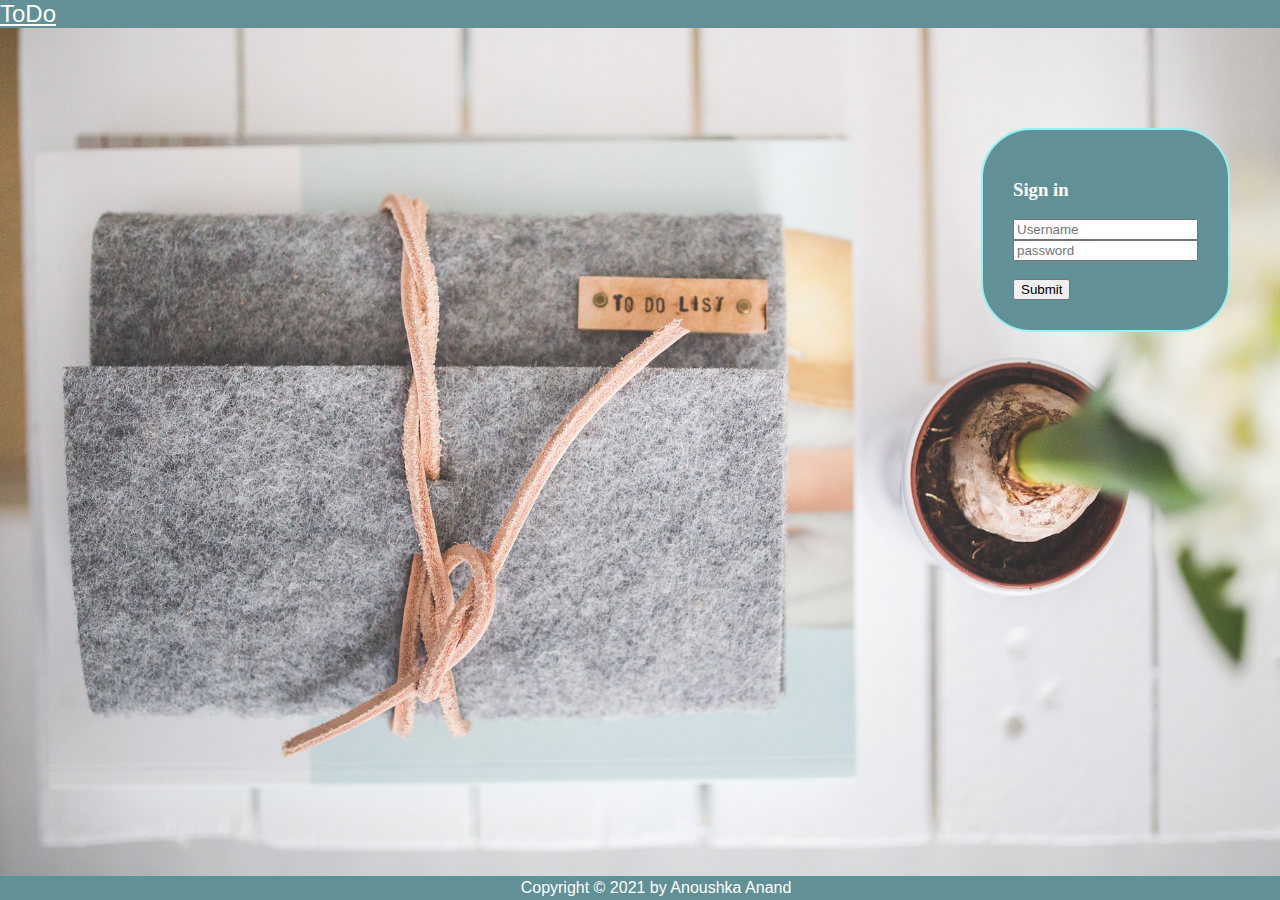
<file: index.html>
<!doctype html>
<html>
<head>
<meta charset="utf-8">
<title>ToDo List</title>
<link href="https://fonts.googleapis.com/css?family=Major+Mono+Display" rel="stylesheet">
<link rel="stylesheet" href="index.css" />  
<link rel="stylesheet" href="https://stackpath.bootstrapcdn.com/bootstrap/4.1.3/css/bootstrap.min.css" integrity="sha384-MCw98/SFnGE8fJT3GXwEOngsV7Zt27NXFoaoApmYm81iuXoPkFOJwJ8ERdknLPMO"
        crossorigin="anonymous">
    <link rel="stylesheet" href="https://use.fontawesome.com/releases/v5.4.1/css/all.css" integrity="sha384-5sAR7xN1Nv6T6+dT2mhtzEpVJvfS3NScPQTrOxhwjIuvcA67KV2R5Jz6kr4abQsz"
        crossorigin="anonymous"> 
</head>

<body>
    <nav id="mainNavbar" class="navbar navbar-light navbar-expand-md py-0 fixed-top" style="background-color: #619196;">
        <a href="#" class="navbar-brand"><i class="fa fa-list" aria-hidden="true"></i> ToDo</a>
      </nav>
</nav>
<form class="fullform" id="formv" onsubmit="return validate();">

    <h3 style="color: white;font-family: Georgia, 'Times New Roman', Times, serif;" >Sign in</h3>
    <div class="form-group">
        <label for="exampleInputEmail1"></label>
        <input type="text" class="form-control" id="username" aria-describedby="emailHelp" placeholder="Username" required>
        <!-- <small id="emailHelp" class="form-text text-muted"></small> -->
      </div>
      <div class="form-group">
        <label for="exampleInputPassword1"></label>
        <input type="text" class="form-control" id="pwd" placeholder="password" required>
      </div>
      <label for="error" id="error" ></label>
  <br>

      <button type="submit" class="btn btn-primary">Submit</button>
    </form>
            <script src="log.js"></script>
   <footer style="text-align: center;background-color: #619196;margin-top: 350px; color: white;">
      Copyright &copy; 2021 by Anoushka Anand</footer>
   <script src="https://code.jquery.com/jquery-3.3.1.slim.min.js" integrity="sha384-q8i/X+965DzO0rT7abK41JStQIAqVgRVzpbzo5smXKp4YfRvH+8abtTE1Pi6jizo"
crossorigin="anonymous"></script>
<script src="https://cdnjs.cloudflare.com/ajax/libs/popper.js/1.14.3/umd/popper.min.js" integrity="sha384-ZMP7rVo3mIykV+2+9J3UJ46jBk0WLaUAdn689aCwoqbBJiSnjAK/l8WvCWPIPm49"
crossorigin="anonymous"></script>
<script src="https://stackpath.bootstrapcdn.com/bootstrap/4.1.3/js/bootstrap.min.js" integrity="sha384-ChfqqxuZUCnJSK3+MXmPNIyE6ZbWh2IMqE241rYiqJxyMiZ6OW/JmZQ5stwEULTy"
crossorigin="anonymous"></script>
</body>
</html>
</file>
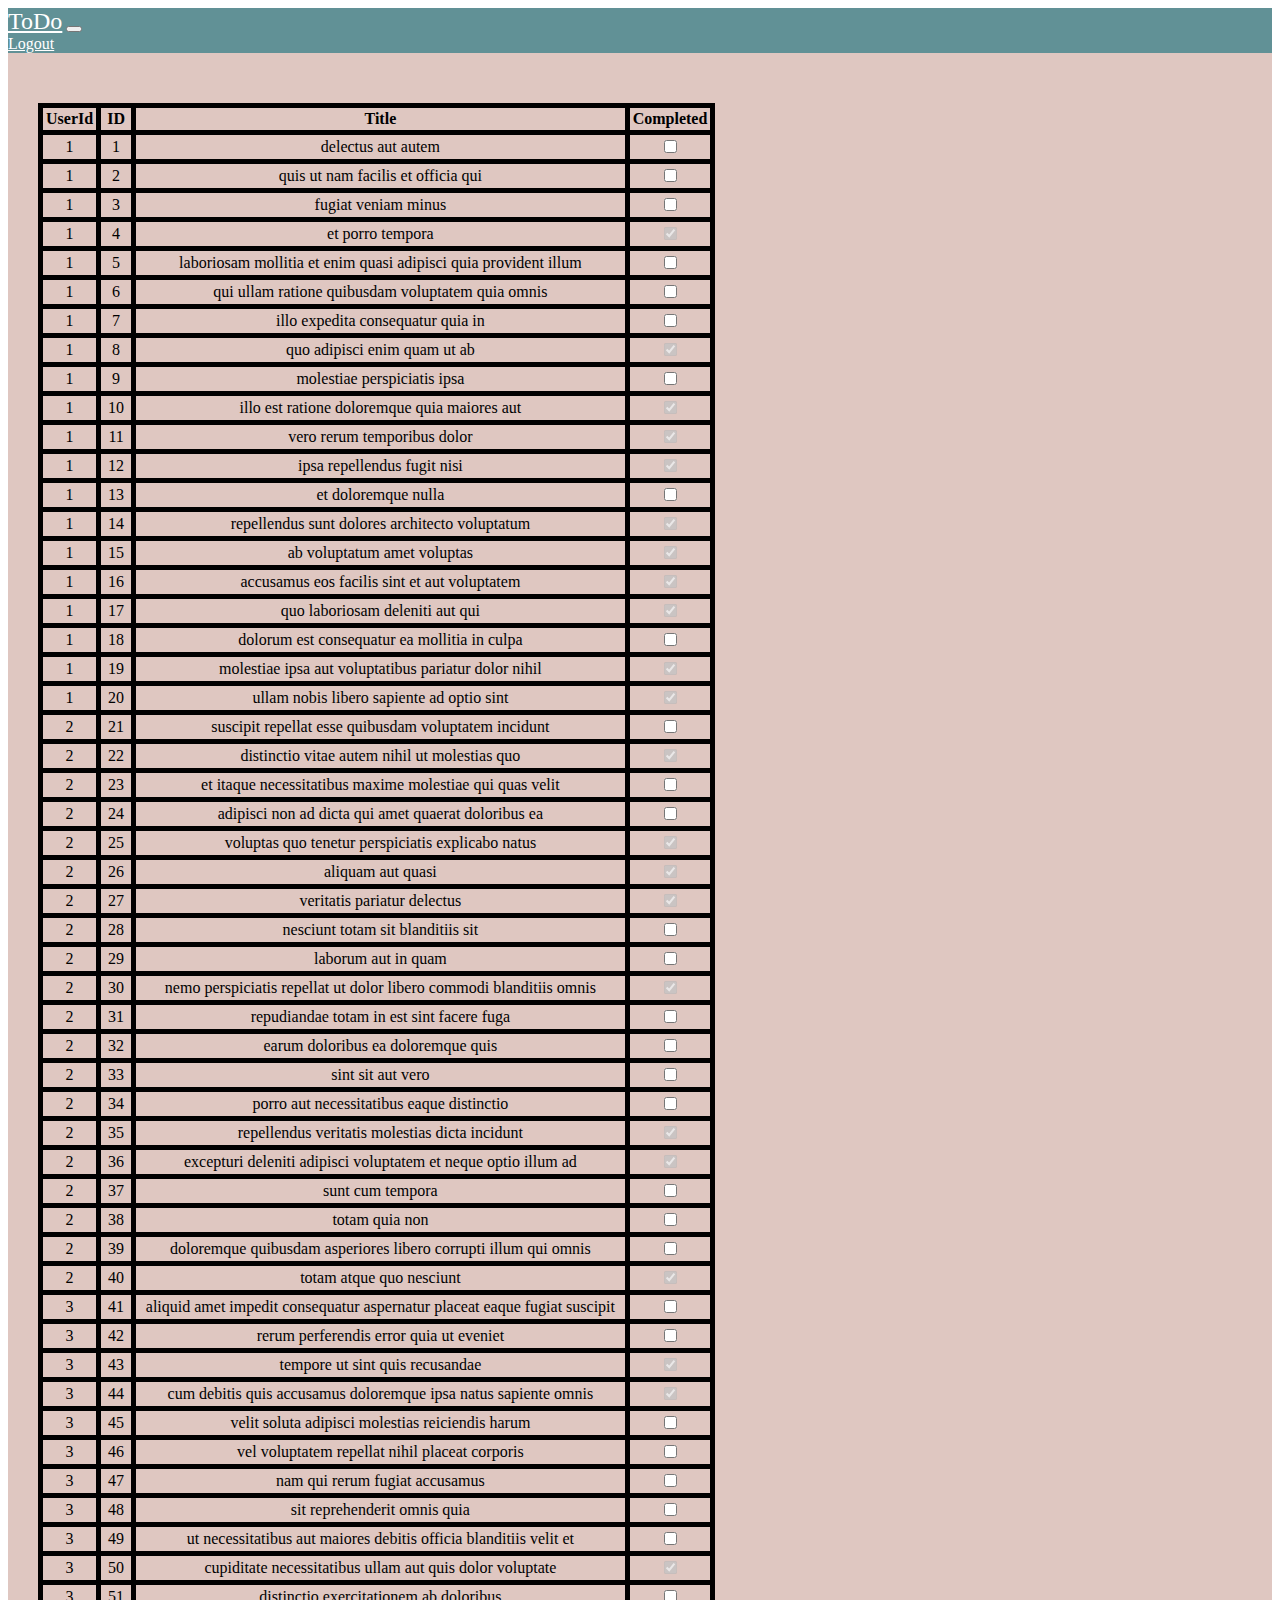
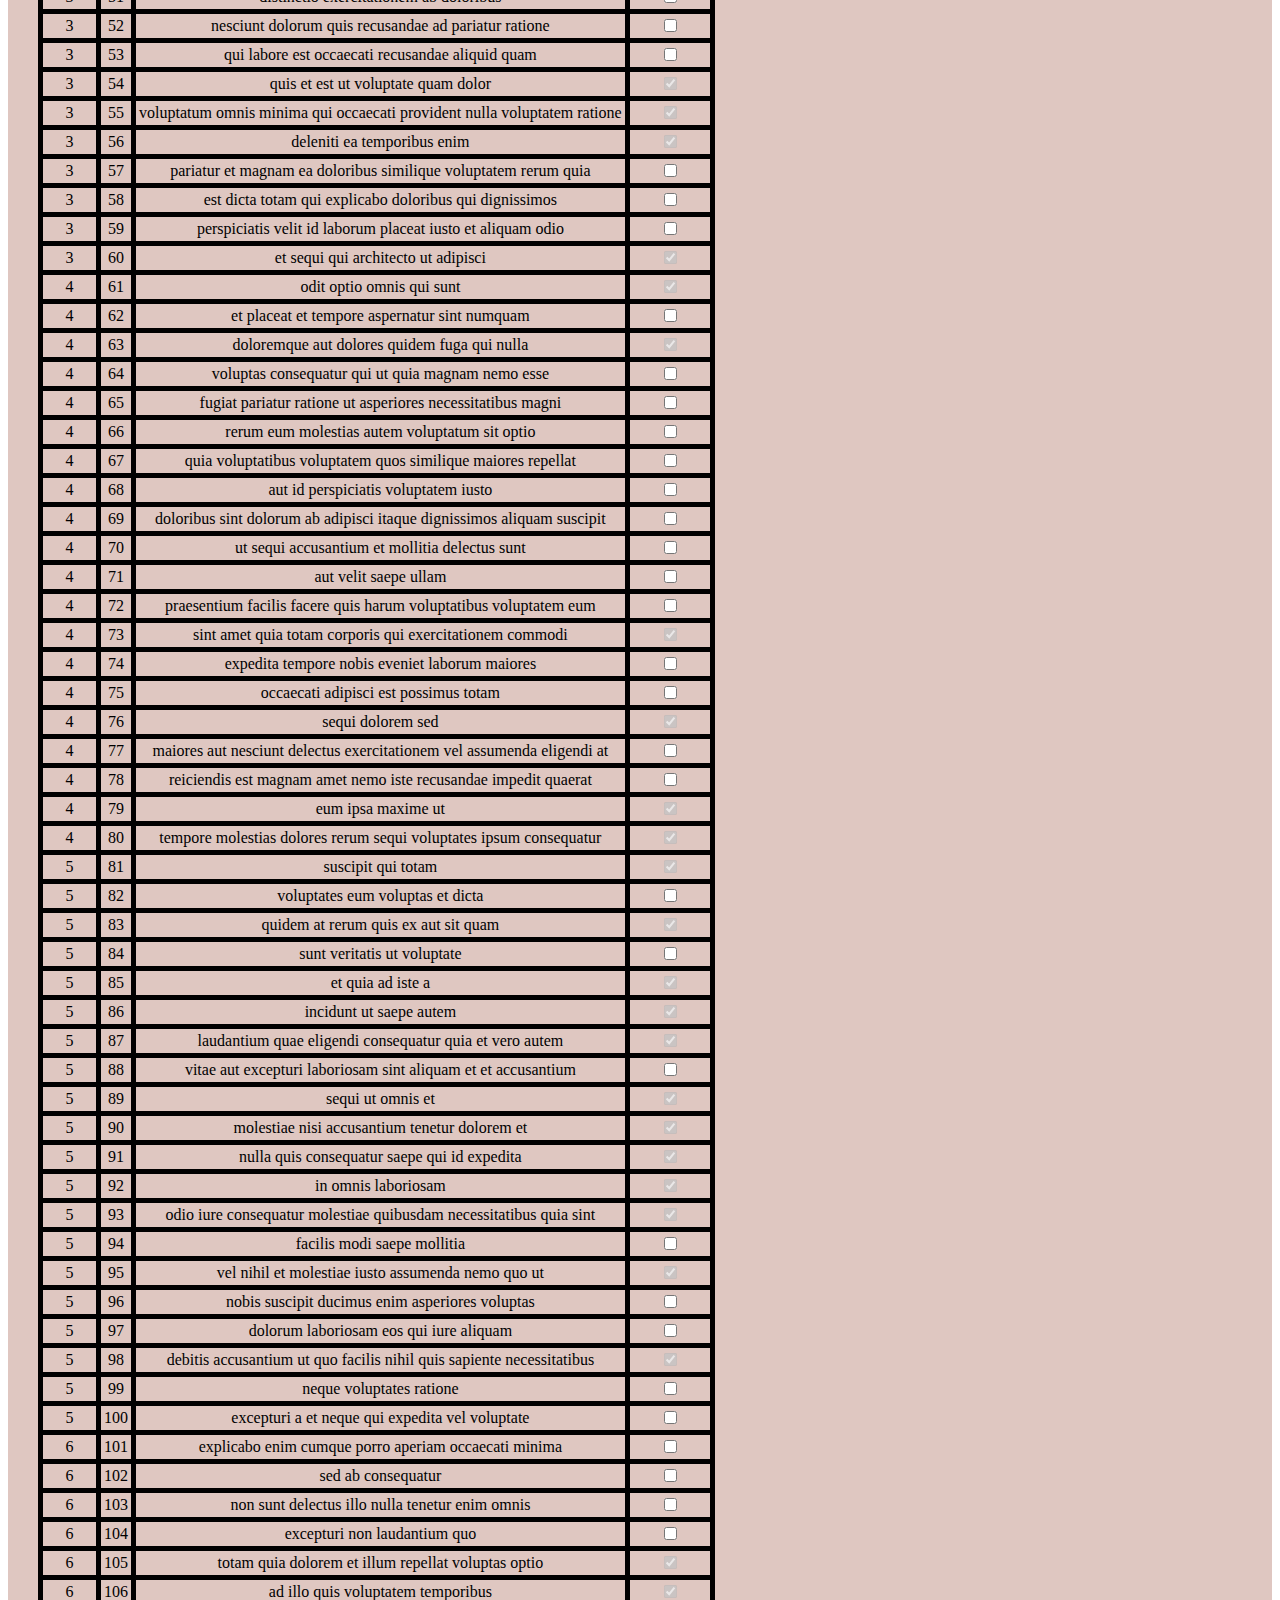
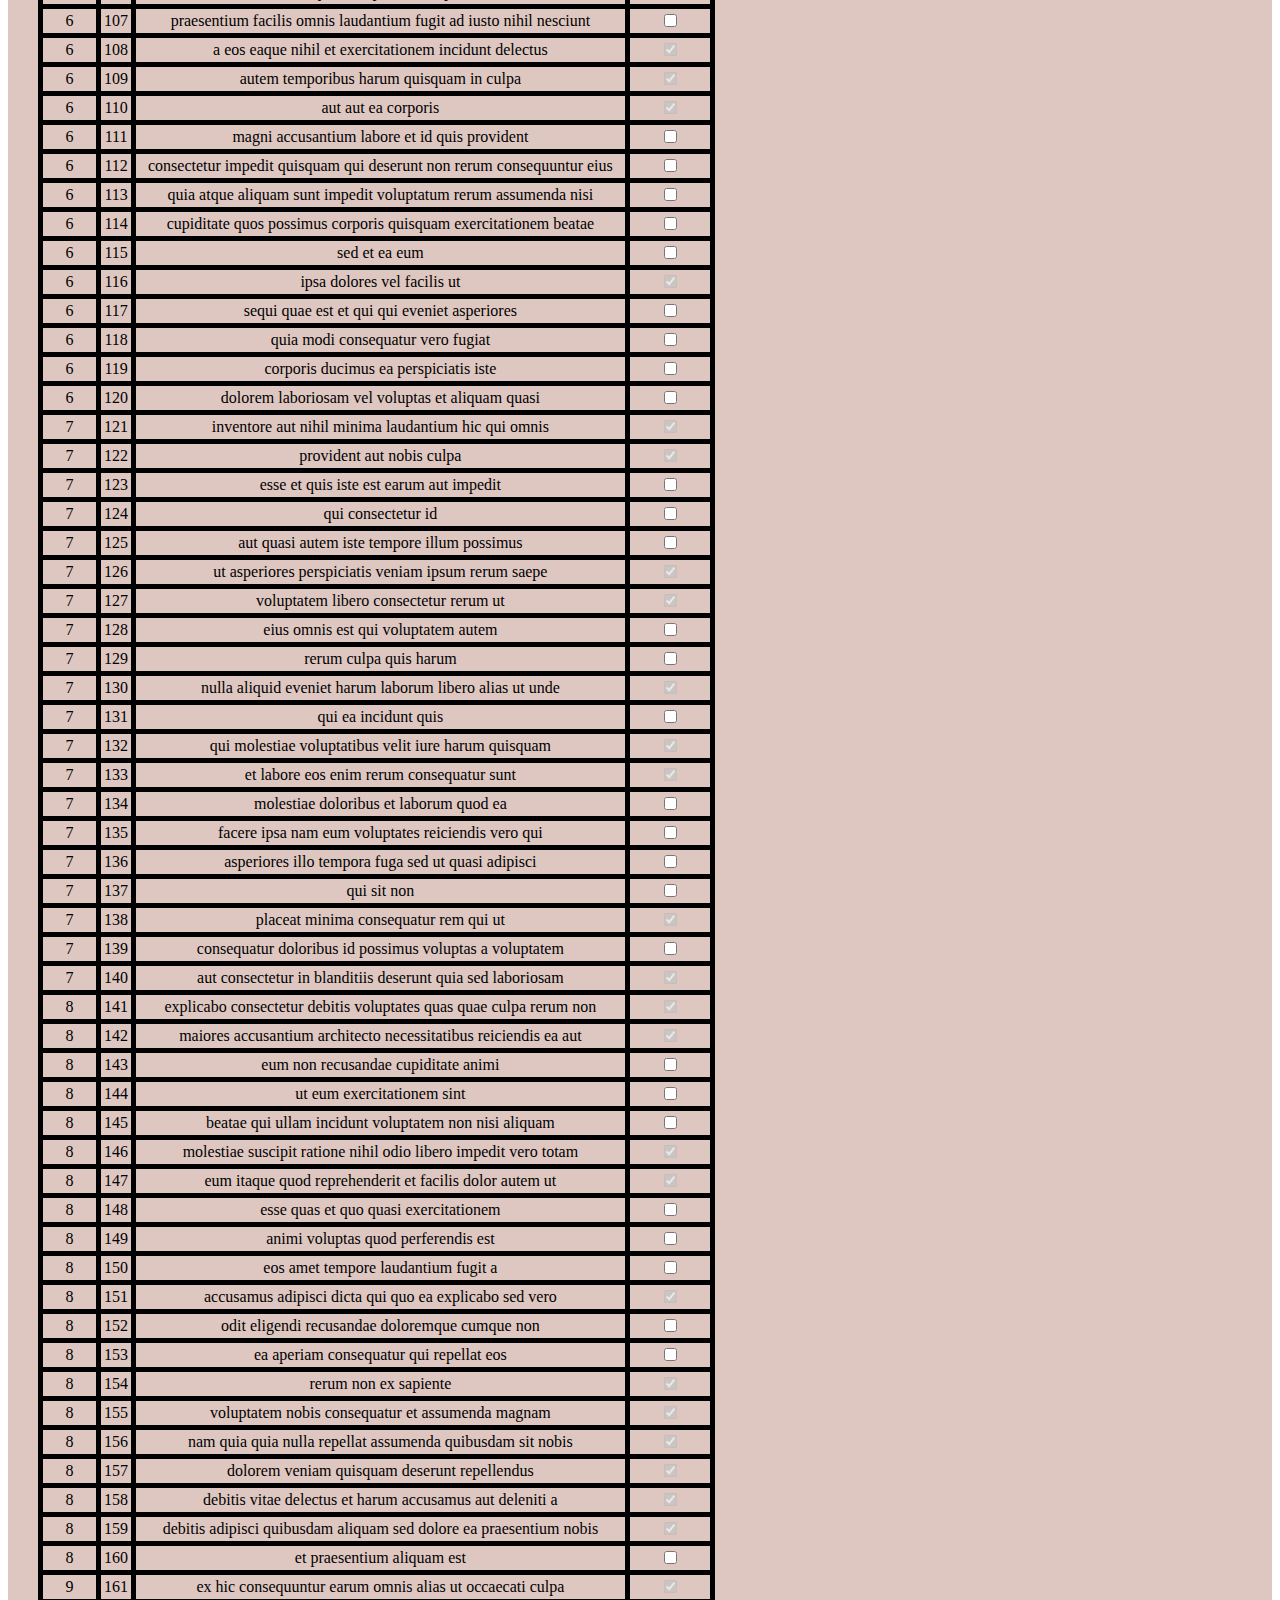
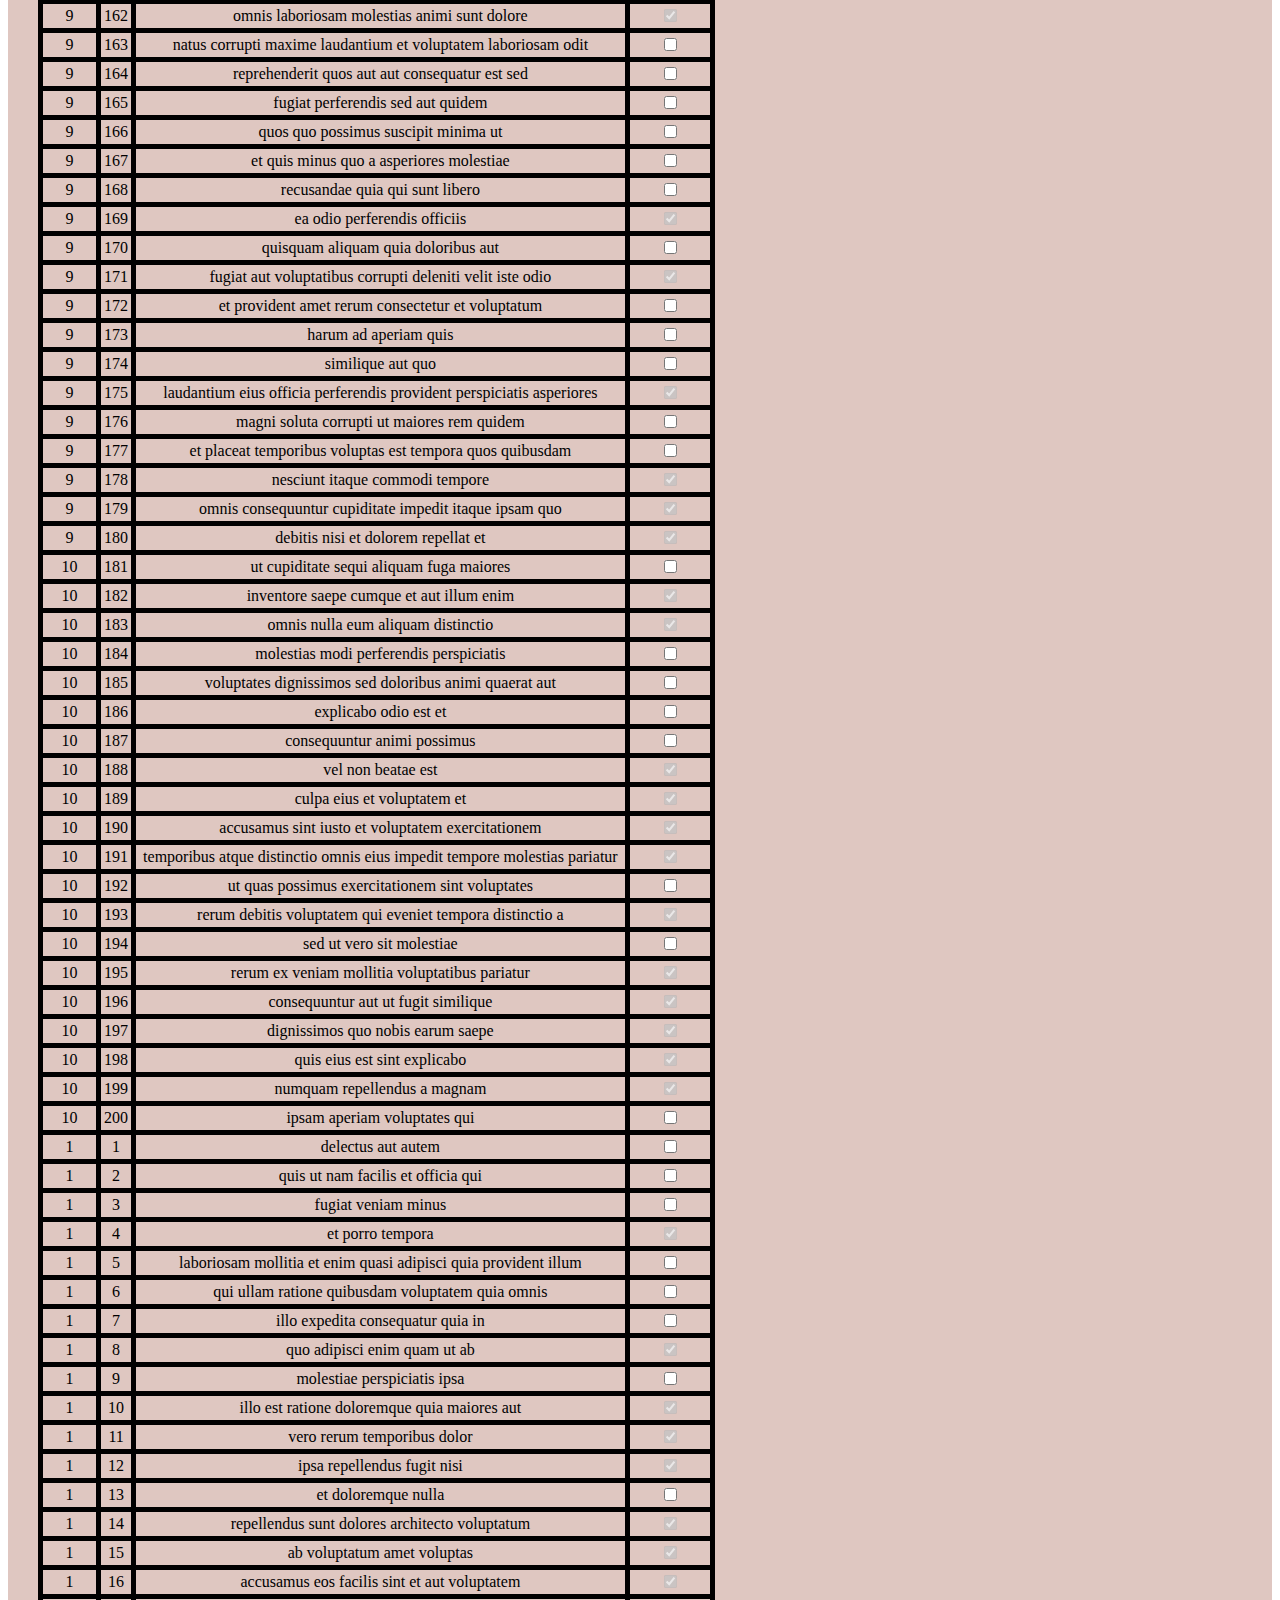
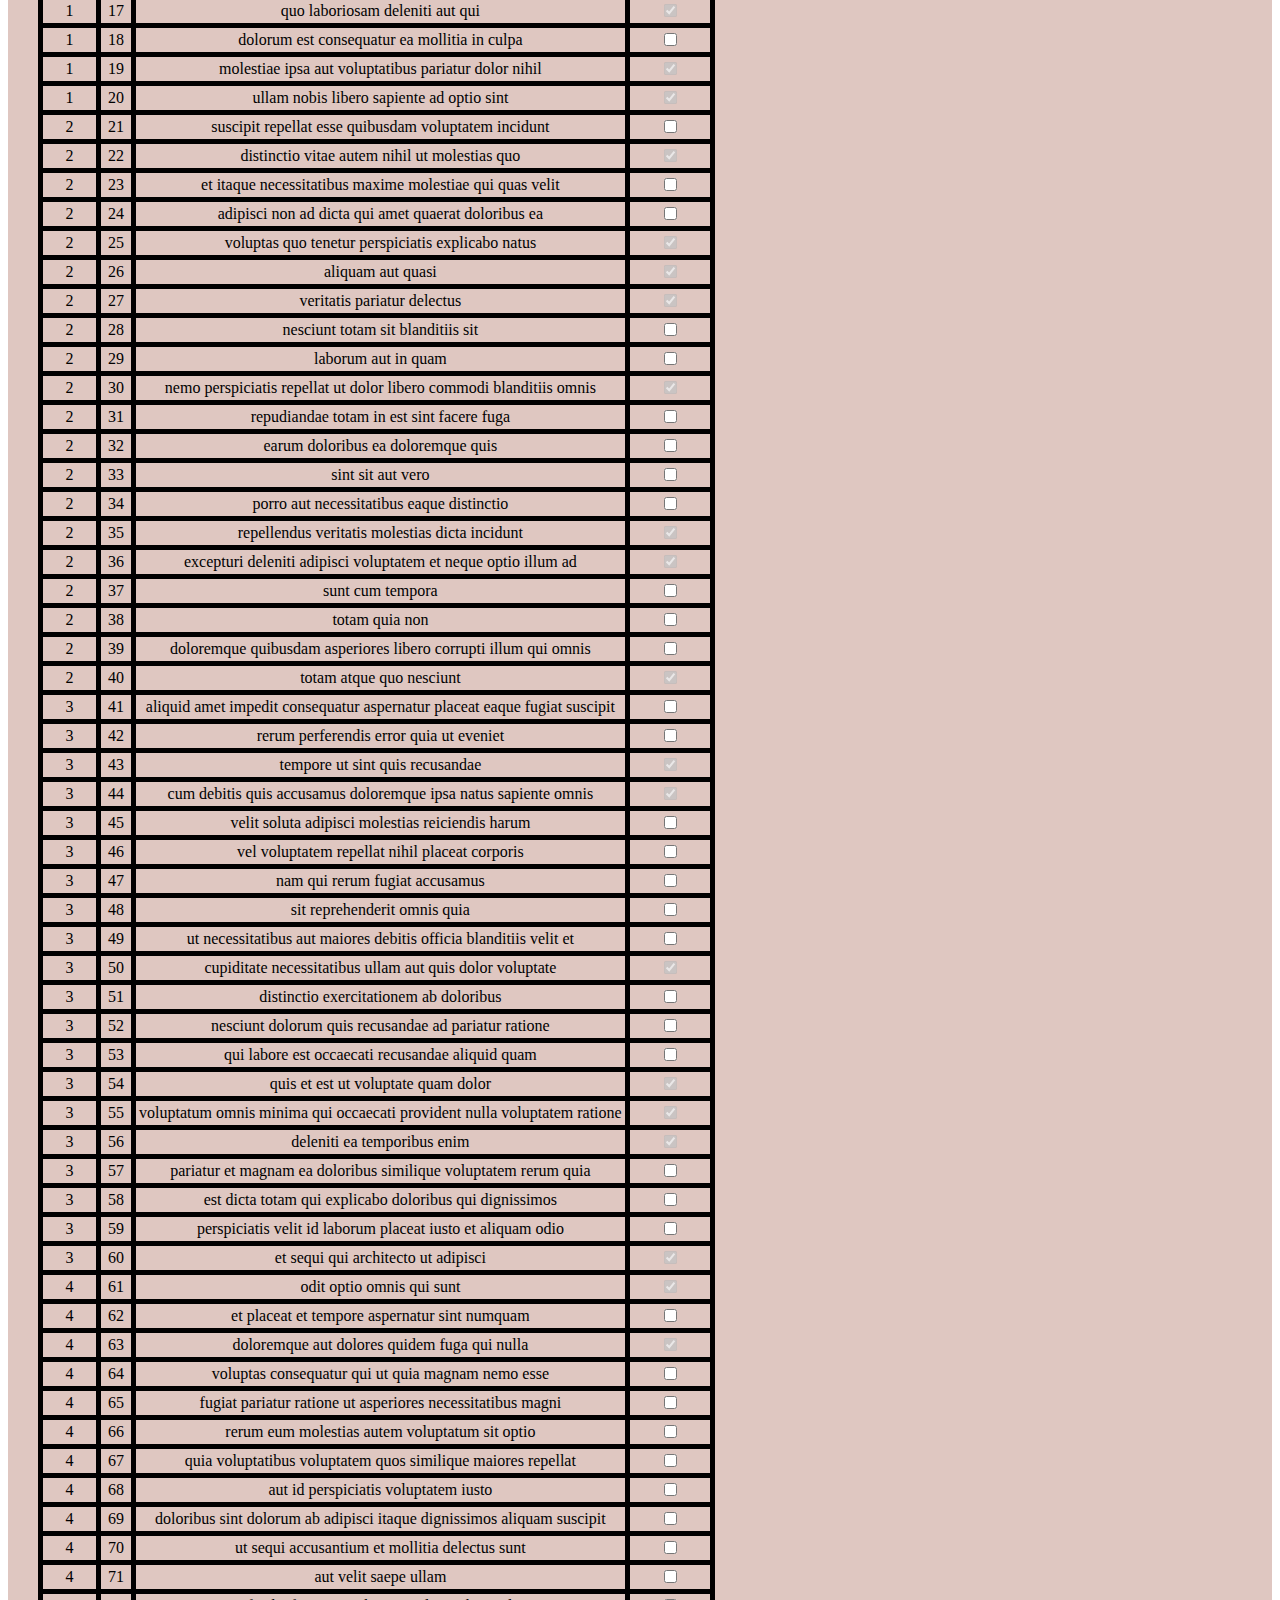
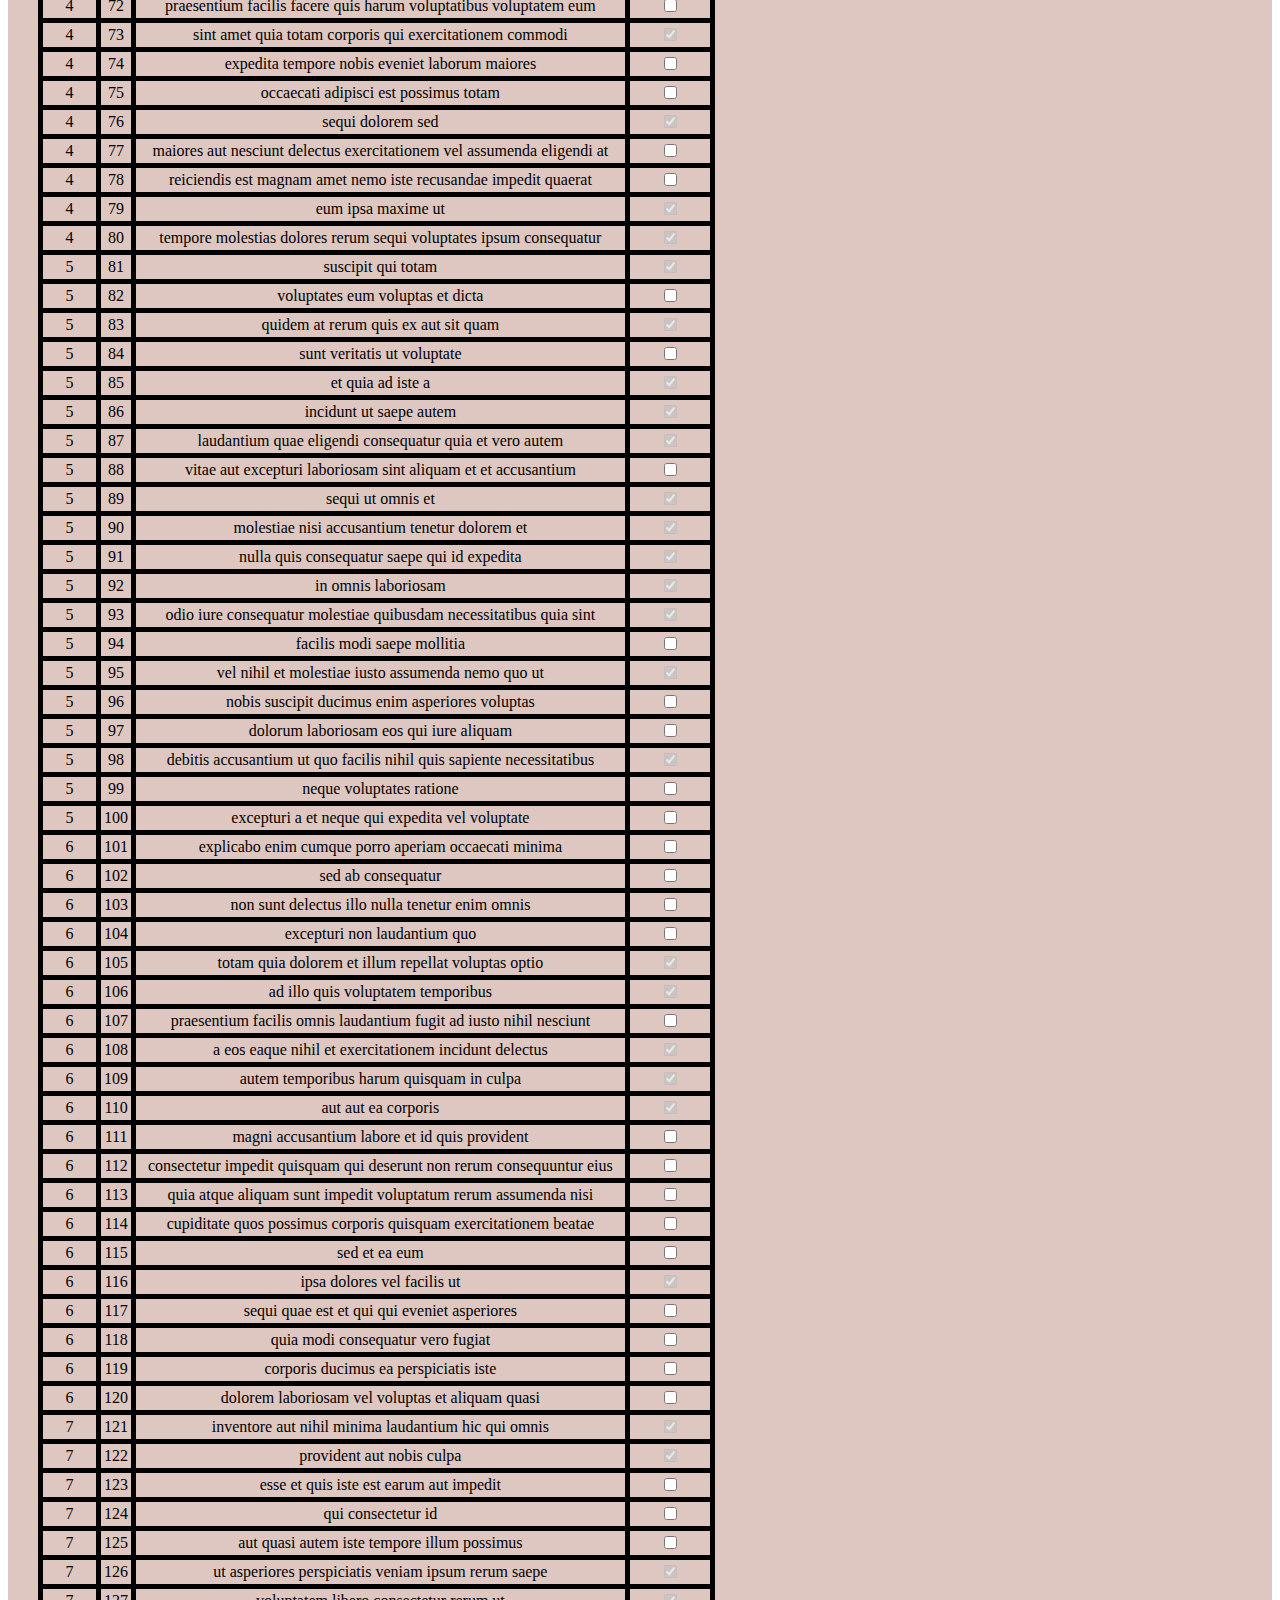
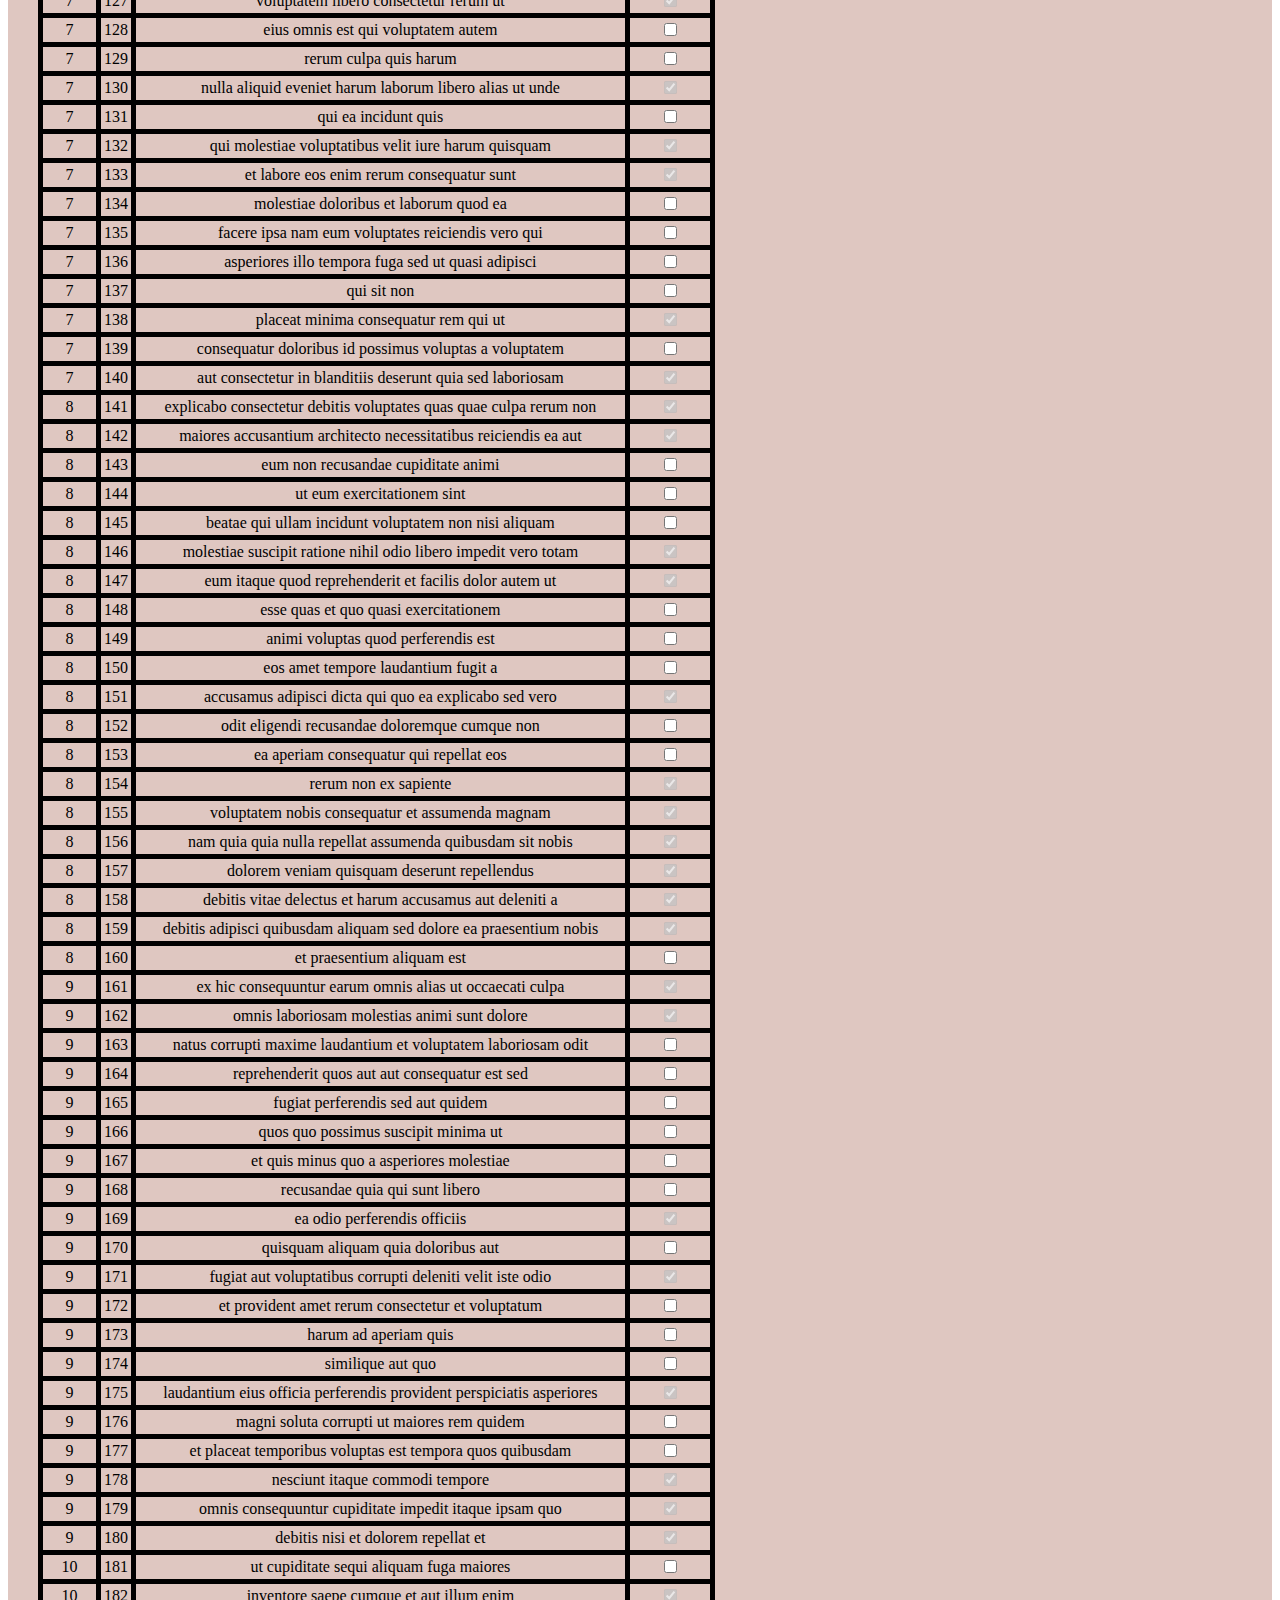
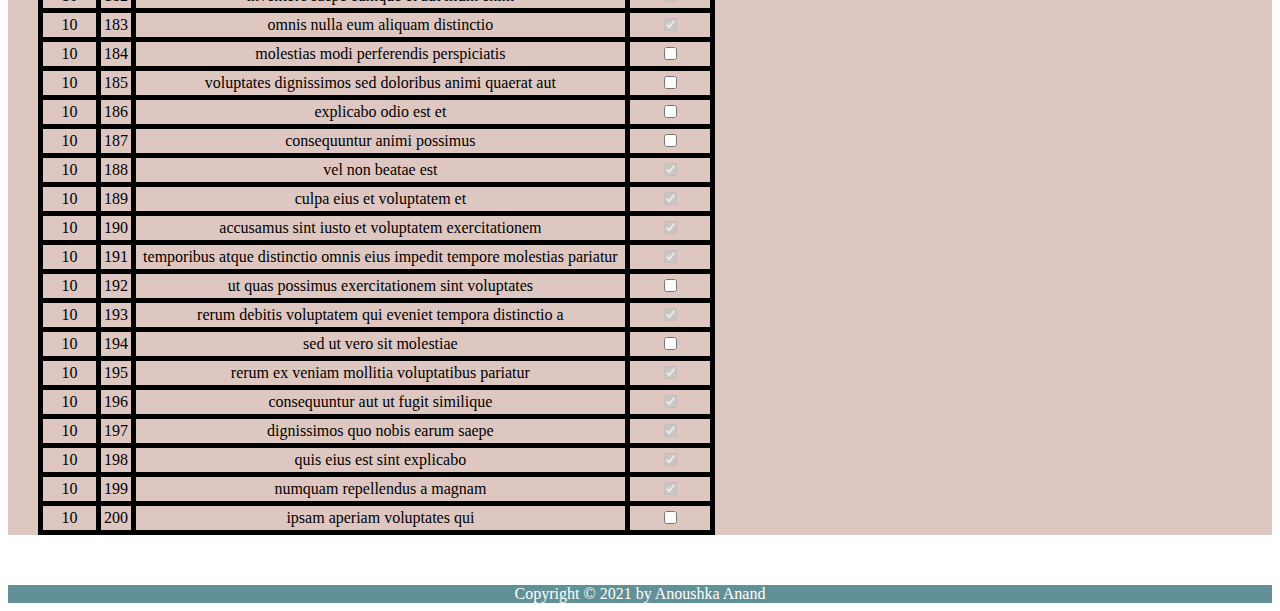
<file: list.html>
<!DOCTYPE html>
<html lang="en">
<head>
    <meta charset="UTF-8">
    <meta name="viewport" content="width=device-width, initial-scale=1.0">
    <title>To-Do List</title>
    <link rel="stylesheet" href="list.css">
    <link rel="stylesheet" href="https://stackpath.bootstrapcdn.com/bootstrap/4.1.3/css/bootstrap.min.css" integrity="sha384-MCw98/SFnGE8fJT3GXwEOngsV7Zt27NXFoaoApmYm81iuXoPkFOJwJ8ERdknLPMO"
        crossorigin="anonymous">
    <link rel="stylesheet" href="https://use.fontawesome.com/releases/v5.4.1/css/all.css" integrity="sha384-5sAR7xN1Nv6T6+dT2mhtzEpVJvfS3NScPQTrOxhwjIuvcA67KV2R5Jz6kr4abQsz"
        crossorigin="anonymous">
    <script src="https://ajax.googleapis.com/ajax/libs/jquery/3.1.0/jquery.min.js"></script>
    <script src="https://maxcdn.bootstrapcdn.com/bootstrap/3.3.7/js/bootstrap.min.js"></script>
    <script src="https://code.jquery.com/jquery-3.5.1.slim.min.js" integrity="sha384-DfXdz2htPH0lsSSs5nCTpuj/zy4C+OGpamoFVy38MVBnE+IbbVYUew+OrCXaRkfj" crossorigin="anonymous"></script>
    <script src="https://cdn.jsdelivr.net/npm/popper.js@1.16.1/dist/umd/popper.min.js" integrity="sha384-9/reFTGAW83EW2RDu2S0VKaIzap3H66lZH81PoYlFhbGU+6BZp6G7niu735Sk7lN" crossorigin="anonymous"></script>
    <script src="https://cdn.jsdelivr.net/npm/bootstrap@4.5.3/dist/js/bootstrap.min.js" integrity="sha384-w1Q4orYjBQndcko6MimVbzY0tgp4pWB4lZ7lr30WKz0vr/aWKhXdBNmNb5D92v7s" crossorigin="anonymous"></script>
    <script src="https://ajax.googleapis.com/ajax/libs/jquery/3.5.1/jquery.min.js"></script>

    

     <style>
        table, th, td {
          border: 5px solid black;
          border-collapse: collapse;
          padding: 2px 3px;
         text-align: center;
         margin-top: 40px;
        }
        th {
            font-weight:bold;
        }
        </style> 
</head>
<body>
  <div id="slide_bg">
    <nav id="mainNavbar" class="navbar navbar-light navbar-expand-md py-0 fixed-top" style="background-color: #619196;">
        <a href="#" class="navbar-brand"><i class="fa fa-list" aria-hidden="true"></i> ToDo</a>
        <button class="navbar-toggler" type="button" data-toggle="collapse" data-target="#navbarNavAltMarkup" aria-controls="navbarNavAltMarkup" aria-expanded="false" aria-label="Toggle navigation">
          <span class="navbar-toggler-icon"></span>
        </button>
        <div class="collapse navbar-collapse" id="navbarNavAltMarkup">
          <div class="navbar-nav">
            <a class="nav-link" href="index.html" style="color: white;" >Logout</a>
            
          </div>
        </div>
      </nav>
      
      <div class="container">
        <div class="table-responsive">
     
      <table class="table table-bordered table-striped" id="ltable"> 
        <tr> 
            <th>UserId</th> 
            <th>ID</th> 
            <th>Title </th> 
            <th>Completed</th> 
        </tr> 


        </table>
        </div>
      </div>
</div>

<footer style="text-align: center;background-color: #619196; color: white;">
  Copyright &copy; 2021 by Anoushka Anand</footer>
<script src="jquery.js"></script>
  <script src="jquery.js"></script>
  
</body>
</html>
</file>
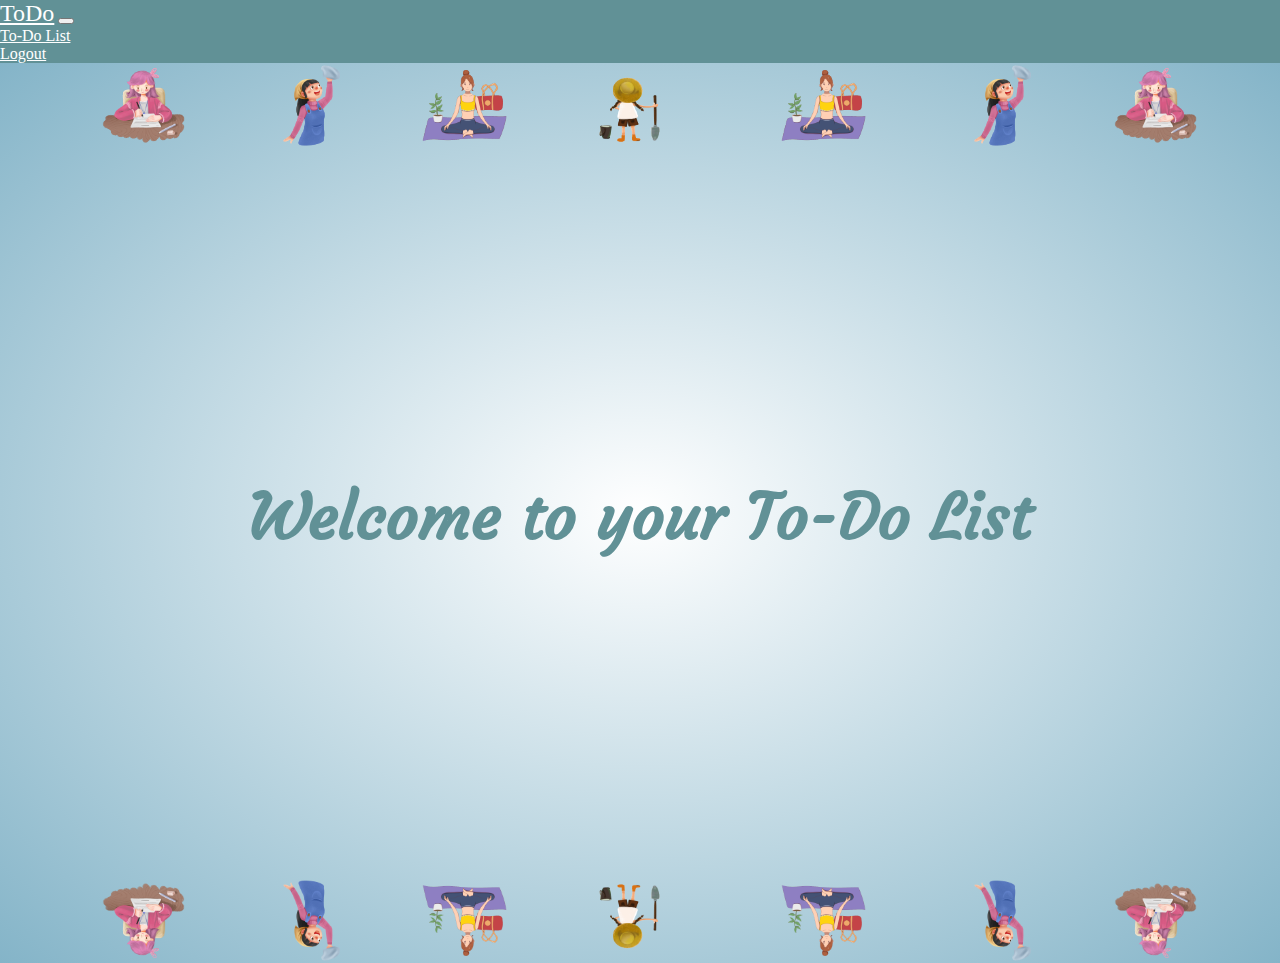
<file: main.html>
<!DOCTYPE html>
<html>
    <head>
        <title>
          To-Do List
      </title>
      <link href="https://fonts.googleapis.com/css?family=Courgette|Open+Sans&display=swap" rel="stylesheet"> 
      <link rel="stylesheet" href="https://stackpath.bootstrapcdn.com/bootstrap/4.1.3/css/bootstrap.min.css" integrity="sha384-MCw98/SFnGE8fJT3GXwEOngsV7Zt27NXFoaoApmYm81iuXoPkFOJwJ8ERdknLPMO"
        crossorigin="anonymous">
    <link rel="stylesheet" href="https://use.fontawesome.com/releases/v5.4.1/css/all.css" integrity="sha384-5sAR7xN1Nv6T6+dT2mhtzEpVJvfS3NScPQTrOxhwjIuvcA67KV2R5Jz6kr4abQsz"
        crossorigin="anonymous"> 
      <link rel="stylesheet" href="style.css" >
    </head>
    <body>
      <nav id="mainNavbar" class="navbar navbar-light navbar-expand-md py-0 fixed-top" style="background-color: #619196;">
         <a href="#" class="navbar-brand"><i class="fa fa-list" aria-hidden="true"></i> ToDo</a>
         <button class="navbar-toggler" type="button" data-toggle="collapse" data-target="#navbarNavAltMarkup" aria-controls="navbarNavAltMarkup" aria-expanded="false" aria-label="Toggle navigation">
           <span class="navbar-toggler-icon"></span>
         </button>
         <div class="collapse navbar-collapse" id="navbarNavAltMarkup">
             <div class="navbar-nav">
                 <a class="nav-link" href="list.html" style="color: white;" >To-Do List</a>
               </div>
           <div class="navbar-nav">
             <a class="nav-link" href="index.html" style="color: white;" >Logout</a>
           </div>
         </div>
       </nav>
        
    <section>
    <h2>
       Welcome to your To-Do List
      </h2>
  </div>
     <div class="leaf">
     <div>  <img src="1.png" height="85px" width="85px"></img></div>
      <div><img src="2.png" height="85px" width="85px"></img></div>
      <div>  <img src="3.png" height="85px" width="85px" ></img></div>
      <div><img  src="4.png" height="85px" width="85px"></img></div>
       <div> <img src="3.png" height="85px" width="85px"></img></div>
     <div>   <img src="2.png" height="85px" width="85px"></div>
     <div><img src="1.png" height="85px" width="85px"></div>
            
     </div>
     
     <div class="leaf leaf1">
      <div>  <img src="1.png" height="85px" width="85px"></img></div>
      <div><img src="2.png" height="85px" width="85px"></img></div>
      <div>  <img src="3.png" height="85px" width="85px" ></img></div>
      <div><img  src="4.png" height="85px" width="85px"></img></div>
       <div> <img src="3.png" height="85px" width="85px"></img></div>
     <div>   <img src="2.png" height="85px" width="85px"></div>
     <div><img src="1.png" height="85px" width="85px"></div>
            
     </div>
     
     <div class="leaf leaf2">
      <div>  <img src="1.png" height="85px" width="85px"></img></div>
      <div><img src="2.png" height="85px" width="85px"></img></div>
      <div>  <img src="3.png" height="85px" width="85px" ></img></div>
      <div><img  src="4.png" height="85px" width="85px"></img></div>
       <div> <img src="3.png" height="85px" width="85px"></img></div>
     <div>   <img src="2.png" height="85px" width="85px"></div>
     <div><img src="1.png" height="85px" width="85px"></div>
            
     </div>
     </section>
     <script src="https://code.jquery.com/jquery-3.3.1.slim.min.js" integrity="sha384-q8i/X+965DzO0rT7abK41JStQIAqVgRVzpbzo5smXKp4YfRvH+8abtTE1Pi6jizo"
crossorigin="anonymous"></script>
<script src="https://cdnjs.cloudflare.com/ajax/libs/popper.js/1.14.3/umd/popper.min.js" integrity="sha384-ZMP7rVo3mIykV+2+9J3UJ46jBk0WLaUAdn689aCwoqbBJiSnjAK/l8WvCWPIPm49"
crossorigin="anonymous"></script>
<script src="https://stackpath.bootstrapcdn.com/bootstrap/4.1.3/js/bootstrap.min.js" integrity="sha384-ChfqqxuZUCnJSK3+MXmPNIyE6ZbWh2IMqE241rYiqJxyMiZ6OW/JmZQ5stwEULTy"
crossorigin="anonymous"></script>
    </body>
</html>
</file>
<file: index.css>
/*
2019-03-19 
author: Bethuel Heldt
*/
#mainNavbar .navbar-brand {
  color:white;
  font-size: 1.5rem;
}

body{
  margin: 0;
  padding: 0;
  background:url(images/1.jpg) no-repeat center center;
  background-size:cover;
  background-attachment: fixed;
}
body, p, h1, h2{
  font-family: Verdana, sans-serif;
  
}

footer{
  position: fixed;
  bottom:0;
  width:100vw;
  padding:0 1em;
  line-height: 1.5em;
}
/*
BACKGROUND ANIMATION IMG'S
1. Voor de backgrounds animation plaats je in de body{} al je background images na elkaar gescheiden door een komma. De img's worden dan in de cache geladen. 
  Komma gescheiden backgrounds werkt niet in alle browsers dus er moet ook een background-image staan met slechts 1 plaatje.
  De backgrounds animation is best zwaar voor zowel data gebruik als processor.. dus op vpn en op mobile staat dat uit.
2. In de keyframes zet je vervolgens dezelfde images.
*/
body{
  background-image: url(images/1.jpg);
  background-image: url(images/1.jpg), url(images/3.jpg), url(images/2.jpg), url(images/5.jpg), url(images/6.jpg), url(images/4.jpg);
  animation-name: backgrounds;
  animation-duration: 15s;
  animation-iteration-count:infinite;
  animation-direction: normal;
  animation-timing-function:  ease-in-out;
  animation-fill-mode: both; 
  animation-delay: 0s;
}

/*********************************************************************************************ANIMATIE BG*/

@-webkit-keyframes backgrounds {
  0%,15%,100%    {background-image: url(images/1.jpg);}
  17%,30%        {background-image: url(images/2.jpg);}
  32%,47%        {background-image: url(images/3.jpg);}
  49%,64%        {background-image: url(images/4.jpg);}
  66%,81%        {background-image: url(images/5.jpg);}
  83%,98%        {background-image: url(images/6.jpg);}
}
@-moz-keyframes backgrounds {
  0%,15%,100%    {background-image: url(images/1.jpg);}
  17%,30%        {background-image: url(images/2.jpg);}
  32%,47%        {background-image: url(images/3.jpg);}
  49%,64%        {background-image: url(images/4.jpg);}
  66%,81%        {background-image: url(images/5.jpg);}
  83%,98%        {background-image: url(images/6.jpg);}
}
@-o-keyframes backgrounds {
  0%,15%,100%    {background-image: url(images/1.jpg);}
  17%,30%        {background-image: url(images/2.jpg);}
  32%,47%        {background-image: url(images/3.jpg);}
  49%,64%        {background-image: url(images/4.jpg);}
  66%,81%        {background-image: url(images/5.jpg);}
  83%,98%        {background-image: url(images/6.jpg);}
}
@keyframes backgrounds {
  0%,15%,100%    {background-image: url(images/1.jpg);}
  17%,30%        {background-image: url(images/2.jpg);}
  32%,47%        {background-image: url(images/3.jpg);}
  49%,64%        {background-image: url(images/4.jpg);}
  66%,81%        {background-image: url(images/5.jpg);}
  83%,98%        {background-image: url(images/6.jpg);}
}
.fullform
{
  border: 2px solid #97f2f3;
  border-radius: 50px;
  margin-top: 100px;
  padding: 30px;
  margin-bottom: 100px;
  float: right;
  margin-right: 50px;
  background-color: #619196;

}
</file>
<file: list.css>
#mainNavbar .navbar-brand {
    color:white;
    font-size: 1.5rem;
}

.table
{
    margin-top: 50px;
    margin-right: 500px;
    margin-left: 30px;

} 

#slide_bg
{
    width: 100%;
    background-position: center;
    background-size: contain;
    background-repeat: repeat;
    backface-visibility: hidden;
    animation: slideBg2 10s linear infinite 0s;
    animation-timing-function: ease-in-out;
    background-color: #dfc7c1;
    animation-iteration-count: infinite;
    animation-fill-mode: both;  
    margin-bottom: 50px;  
    
}
@keyframes slideBg2
{
    

    0%
    {
        background-color: #dfc7c1;
    }
     25%
    {
        background-color: #b2d9ea;

    }

    50%
    {
        background-color: #84b4c8;        
    }
   
    
}
</file>
<file: style.css>
body {
  margin:0;
  padding:0;
  overflow:hidden;
  background-color:black;
  }
  #mainNavbar .navbar-brand {
    color:white;
    font-size: 1.5rem;
  }
  section{
  height:100%;
  width:100%;
    position:absolute ;  background:radial-gradient(white,#84b4c8);
  }
  .leaf{
      position:absolute ;
      width:100%;
      height:100%;
      top:0;
      left:0;
  }
  .leaf div{
  position:absolute ;
  display:block ;
  }
  .leaf div:nth-child(1){
      left:8%; 
      animation:fall 16s linear infinite ;
      animation-delay:-5s;
  
  }
  .leaf div:nth-child(2){
      left:21%; 
      animation:fall 16s linear infinite ;
      animation-delay:-10s;
  }
  .leaf div:nth-child(3){
      left:33%; 
      animation:fall 16s linear infinite ;
      animation-delay:-5s;
      
  }
  .leaf div:nth-child(4){
      left:46%; 
     animation:fall 18s linear infinite ; 
     animation-delay:-5s;
  }
  .leaf div:nth-child(5){
      left:61%; 
      animation:fall 16s linear infinite ;
      animation-delay:-5s;
  }
  .leaf div:nth-child(6){
      left:75%; 
      animation:fall 16s linear infinite ;
      animation-delay:-10s;
  }
  .leaf div:nth-child(7){
      left:87%; 
      animation:fall 16s linear infinite ;
      animation-delay:-5s;
  }
  
  @keyframes fall{
      0%{
          opacity:1;
          top:-10%;
          transform:translateX (20px) rotate(0deg);
      }
      20%{
          opacity:0.8;
          transform:translateX (-20px) rotate(45deg);
      }
      40%{
  
          transform:translateX (-20px) rotate(90deg);
      }
      60%{
          
         transform:translateX (-20px) rotate(135deg); 
      }
      80%{
      
          transform:translateX (-20px) rotate(180deg);
      }
      100%{
          
          top:110%;
          transform:translateX (-20px) rotate(225deg);
      }
      }
  .leaf1{
      transform: rotateX(180deg);
  }
  h2{
      position:absolute ;
      top:40%;
      width:100%;
      font-family: 'Courgette', cursive;
      font-size:4em;
      text-align:center;
      transform:translate ;
      color:#619196;
      transform:translateY (-50%);
  }
</file>
